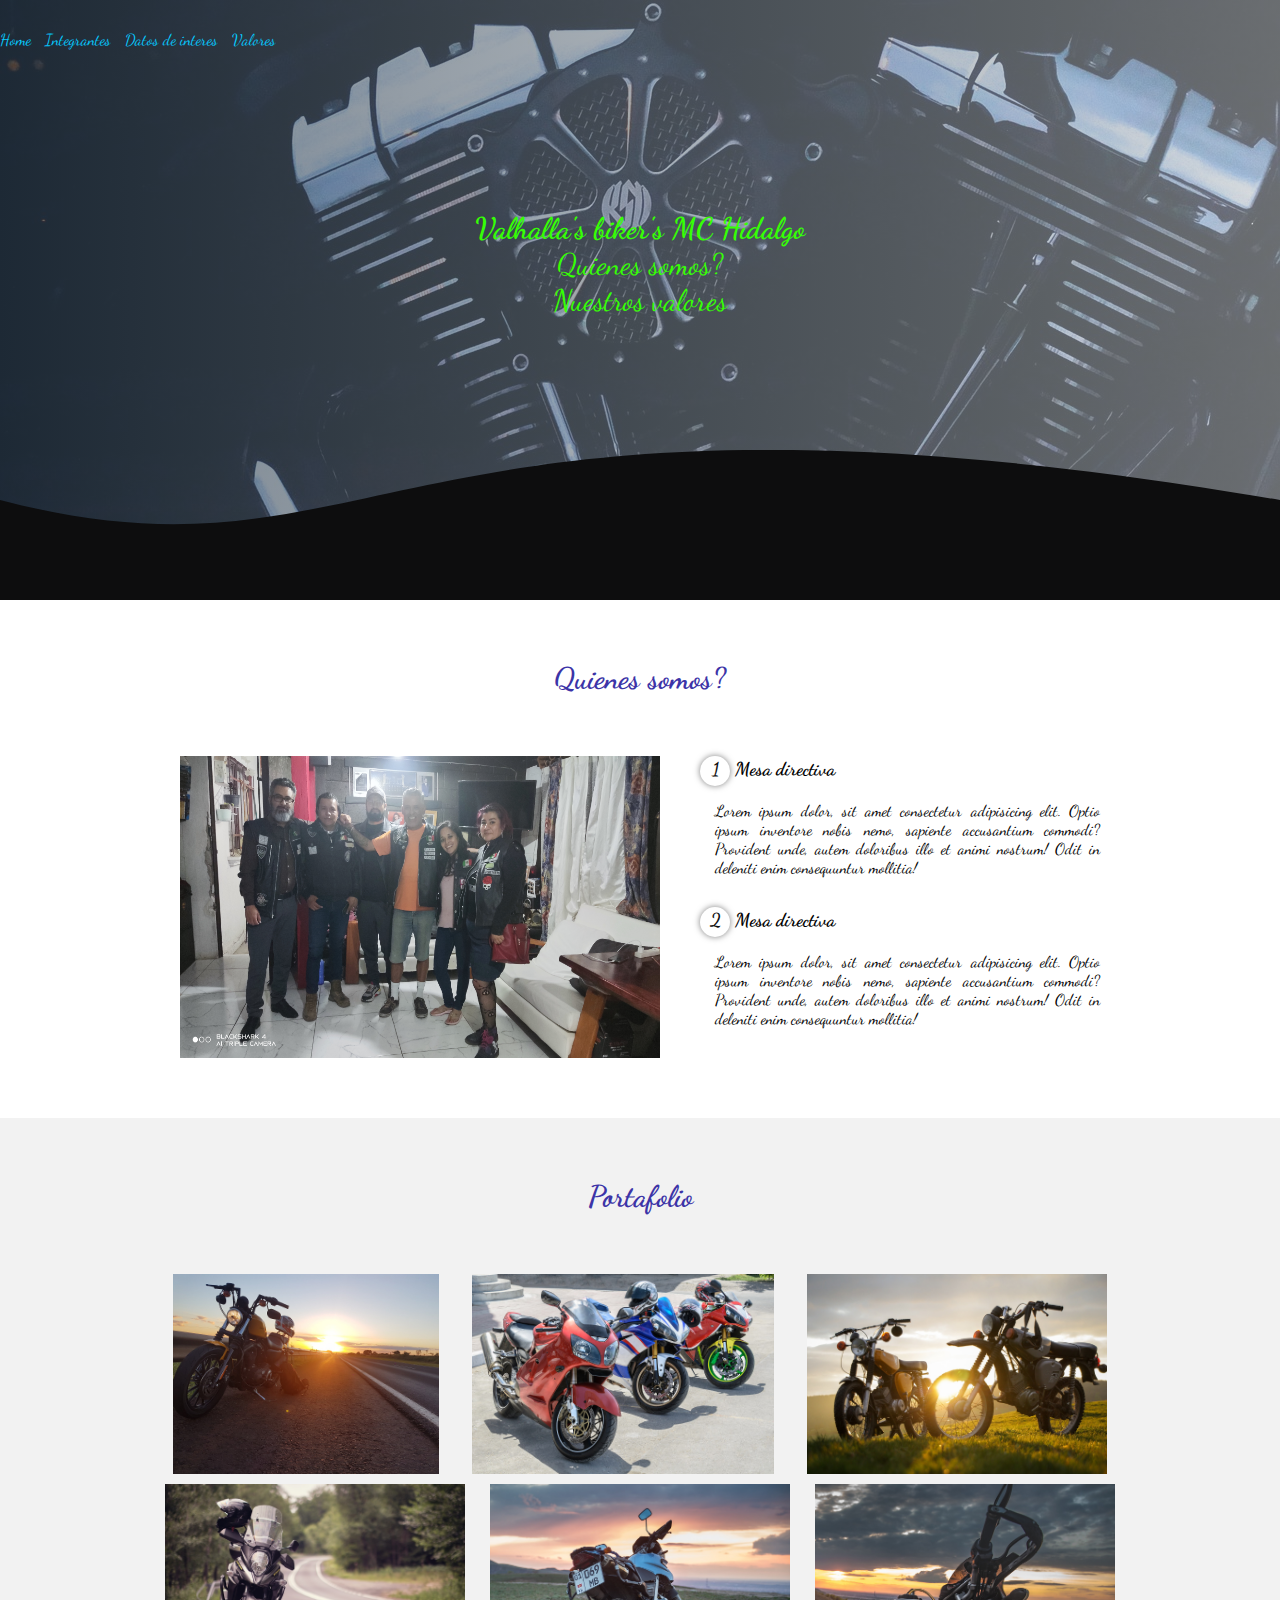
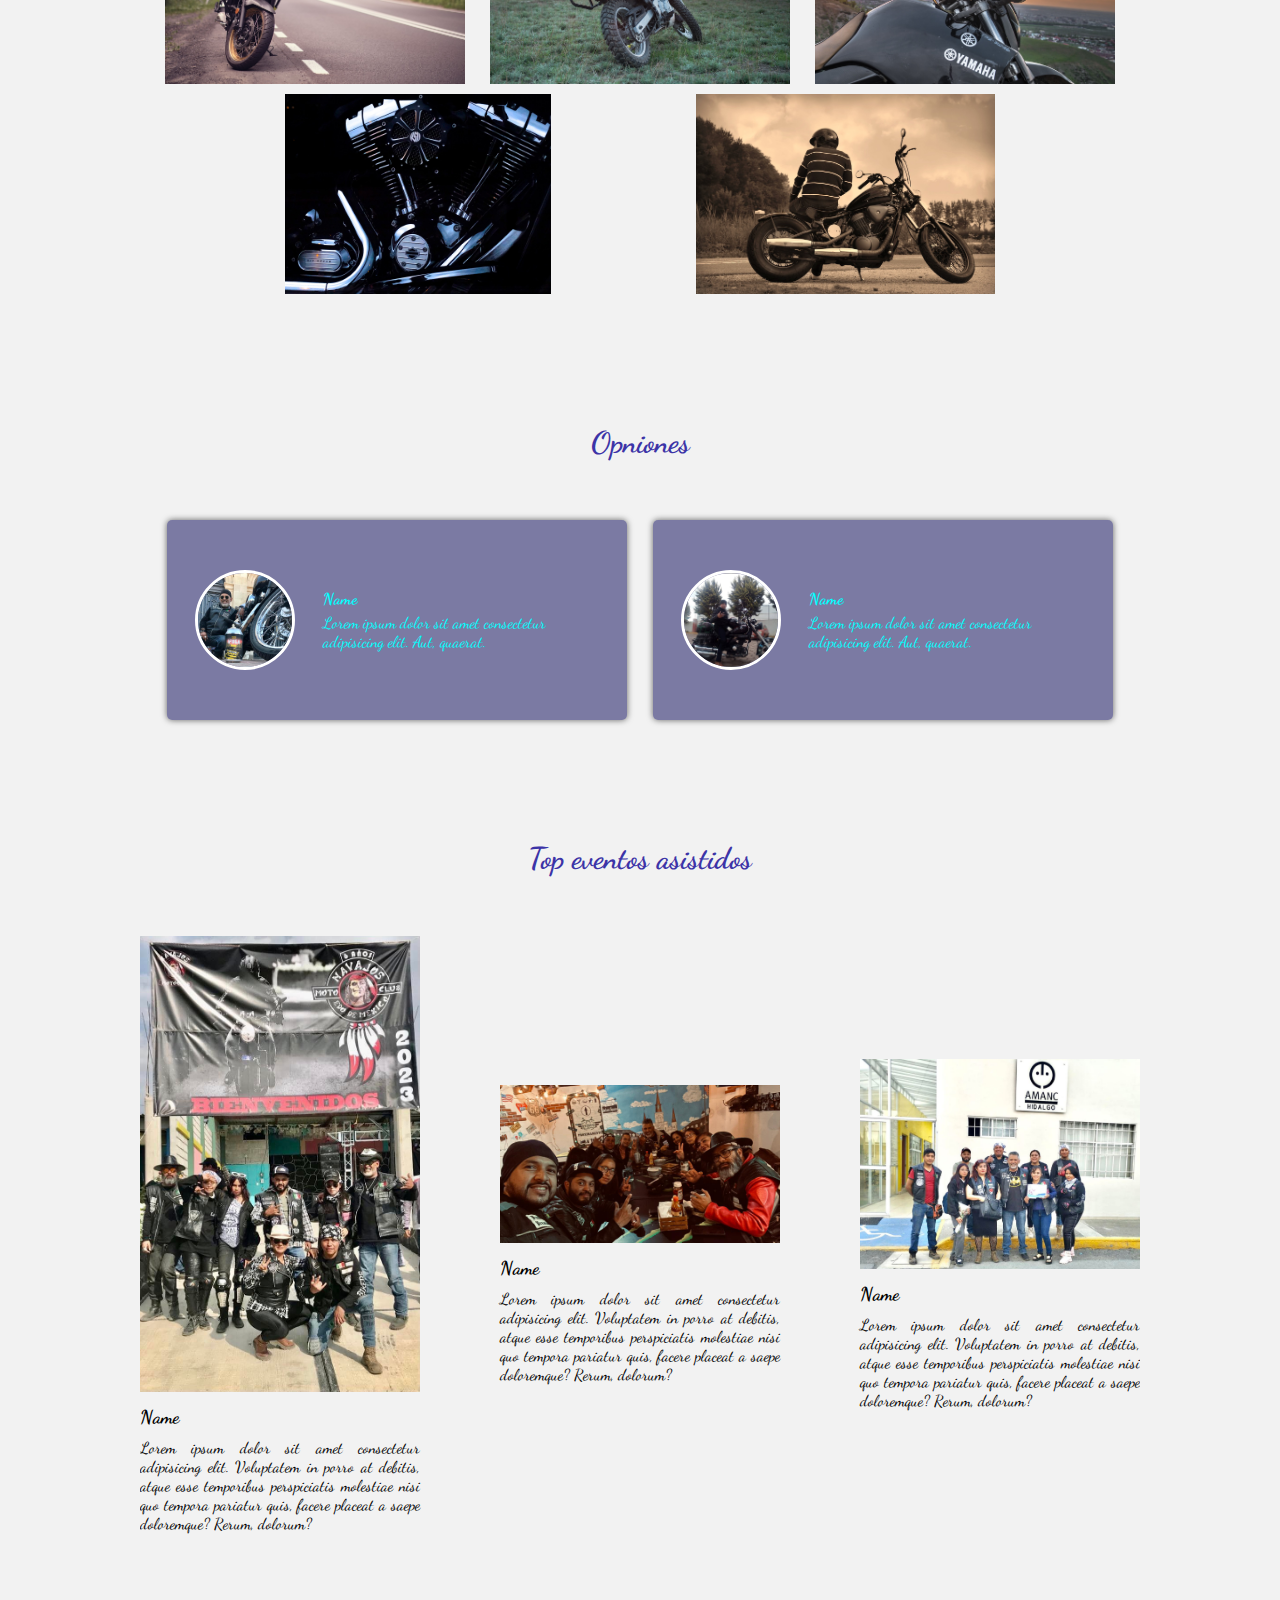
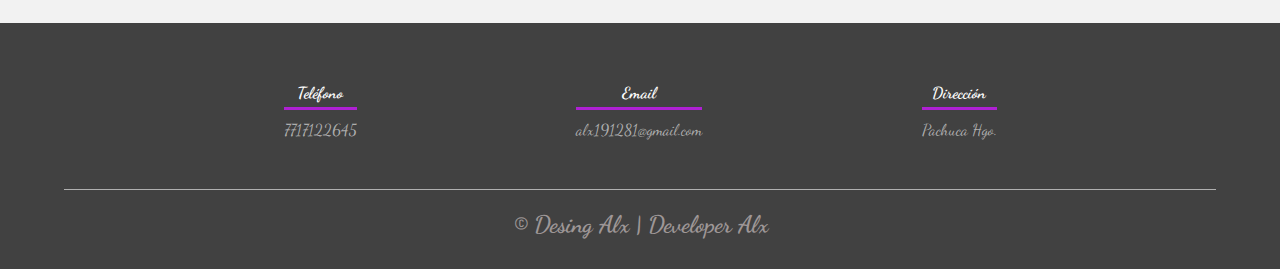
<file: index.html>
<!DOCTYPE html>
<html lang="es">
<head>
    <meta charset="UTF-8">
    <meta http-equiv="X-UA-Compatible" content="IE=edge">
    <meta name="viewport" content="width=device-width, initial-scale=1.0">
    <title>Música</title>
    <link rel="shortcut icon" href="img/motociclista.png" type="image/x-icon">
    <link rel="stylesheet" href="css/estilos.css">
    <link rel="preconnect" href="https://fonts.googleapis.com">
<link rel="preconnect" href="https://fonts.gstatic.com" crossorigin>
<link href="https://fonts.googleapis.com/css2?family=Dancing+Script&display=swap" rel="stylesheet">
</head>
<body>
    <header>
        <nav>
            <a href="#">Home</a>
            <a href="#quienes">Integrantes</a>
            <a href="#Portafolio">Datos de interes</a>
            <a href="Valores.html">Valores</a>
        </nav>
        <section class="textos-header">
        <h1>Valhalla's biker's MC Hidalgo</h1>
        <h2>Quienes somos?</h2>
        <h2>Nuestros valores</h2>
        </section>
        <!-- Generated by https://smooth.ie/blogs/news/svg-wavey-transitions-between-sections -->

        <div class="wave" style="height: 150px; overflow: hidden;" ><svg viewBox="0 0 500 150" preserveAspectRatio="none" style="height: 100%; width: 100%;"><path d="M0.00,49.99 C150.00,150.00 152.37,-102.13 500.00,49.99 L500.00,150.00 L0.00,150.00 Z" style="stroke: none; fill: rgb(13, 13, 14);"></path></svg></div>
    </header>
    <main>
        <section id="quienes" class="contenedor acerca">
        <h2 class="title">Quienes somos?</h2>
        <div class="contenedor-acerca">
            <img src="img\mesa.jpg" alt="aqui va un casco" class="imagen-acerca">
            <div class="contenido-text">
                <h3><span>1</span>Mesa directiva</h3>
                <p>Lorem ipsum dolor, sit amet consectetur adipisicing elit. Optio ipsum inventore nobis nemo, sapiente accusantium commodi? Provident unde, autem doloribus illo et animi nostrum! Odit in deleniti enim consequuntur mollitia!</p>
                <h3><span>2</span>Mesa directiva</h3>
                <p>Lorem ipsum dolor, sit amet consectetur adipisicing elit. Optio ipsum inventore nobis nemo, sapiente accusantium commodi? Provident unde, autem doloribus illo et animi nostrum! Odit in deleniti enim consequuntur mollitia!</p>
            </div>
        </div>
    </section>
    <section id="Portafolio"class="portafolio">
        <div class="contenedor">
            <h2 class="title">Portafolio</h2>
            <div class="galeria-img">
                <div class="imagen-gal">
                    <img src="img\harley-davidson-gfb3ce5f34_1280.jpg" alt="motocicleta">
                    <div class="hover-galeria">
                        <img src="img\vbmc.jpg" alt="">
                        <p>Rodadas</p>

                    </div>
                </div>
                <div class="imagen-gal">
                    <img src="img\mode-ge8a58d026_1280.jpg" alt="motocicleta">
                    <div class="hover-galeria">
                        <img src="img\vbmc.jpg" alt="">
                        <p>Calendario de eventos</p>
                    </div>
                </div>
                <div class="imagen-gal">
                    <img src="img\moto-bikes-gc434d21e8_1280.jpg" alt="motocicleta">
                    <div class="hover-galeria">
                        <img src="img\vbmc.jpg" alt="">
                        <p>Galeria de eventos pasados</p>

                    </div>
                </div>
                <div class="imagen-gal">
                    <img src="img\motorbike-ga255db1ef_1280.jpg" alt="motocicleta">
                    <div class="hover-galeria">
                        <img src="img\vbmc.jpg" alt="">
                        <p>Nuestros amigos</p>

                    </div>
                </div>
                <div class="imagen-gal">
                    <img src="img\motorcycle-g4aa82995b_1280.jpg" alt="motocicleta">
                    <div class="hover-galeria">
                        <img src="img\vbmc.jpg" alt="">
                        <p>Apoyos sociales</p>


                    </div>
                </div>
                <div class="imagen-gal">
                    <img src="img\motorcycle-g5e18c89d7_1280.jpg" alt="motocicleta">
                    <div class="hover-galeria">
                        <img src="img\vbmc.jpg" alt="">
                        <p>Galeria de rodadas pasadas</p>

                    </div>
                </div>
                <div class="imagen-gal">
                    <img src="img\motorcycle-g64cf2b663_1280.jpg" alt="motocicleta">
                    <div class="hover-galeria">
                        <img src="img\vbmc.jpg" alt="">
                        <p>Nuestros valores</p>
                    </div>
                </div>
                <div class="imagen-gal">
                    <img src="img\man-g83a50627a_1280.jpg" alt="motocicleta">
                    <div class="hover-galeria">
                        <img src="img\vbmc.jpg" alt="">
                        <p>Reglamentos</p>

                    </div>
                </div>
            </div>
        </div>
    </secttion>
    <section class="Clientes contenedor">
        <h2 class="title">Opniones</h2>
        <div class="cards">
            <div class="card">
                <img src="img\p.jpg" alt="foto">
                <div class="contenido-texto-card">
                    <h4>Name</h4>
                    <p>Lorem ipsum dolor sit amet consectetur adipisicing elit. Aut, quaerat.</p>
                </div>
            </div>
            <div class="card">
                <img src="img\vp.jpg" alt="foto">
                <div class="contenido-texto-card">
                    <h4>Name</h4>
                    <p>Lorem ipsum dolor sit amet consectetur adipisicing elit. Aut, quaerat.</p>
                </div>
            </div>
        </div>
    </section>
    <section class="Top-eventos">
        <div class="contenedor">
            <h2 class="title">Top eventos asistidos</h2>
            <div class="recomendacion-cont">
                <div class="recomendacion-ind">
                    <img src="img\e1.jpg" alt="evento">
                    <h3>Name</h3>
                    <p>Lorem ipsum dolor sit amet consectetur adipisicing elit. Voluptatem in porro at debitis, atque esse temporibus perspiciatis molestiae nisi quo tempora pariatur quis, facere placeat a saepe doloremque? Rerum, dolorum?</p>
                </div>
                <div class="recomendacion-ind">
                    <img src="img\e2.jpg" alt="evento">
                    <h3>Name</h3>
                    <p>Lorem ipsum dolor sit amet consectetur adipisicing elit. Voluptatem in porro at debitis, atque esse temporibus perspiciatis molestiae nisi quo tempora pariatur quis, facere placeat a saepe doloremque? Rerum, dolorum?</p>
                </div>
                <div class="recomendacion-ind">
                    <img src="img\e3.jpg" alt="evento">
                    <h3>Name</h3>
                    <p>Lorem ipsum dolor sit amet consectetur adipisicing elit. Voluptatem in porro at debitis, atque esse temporibus perspiciatis molestiae nisi quo tempora pariatur quis, facere placeat a saepe doloremque? Rerum, dolorum?</p>
                </div>
            </div>

        </div>
    </section>
    </main>
    <footer>
            <div class="contenedor-footer">
                <div class="contenedor-foo">
                    <h4>Teléfono</h4>
                    <p>7717122645</p>
                </div>
                <div class="contenedor-foo">
                    <h4>Email</h4>
                    <p>alx191281@gmail.com</p>
                </div>
                <div class="contenedor-foo">
                    <h4>Dirección</h4>
                    <p>Pachuca Hgo.</p>
                </div>
            </div>
            <h2 class="titulo-final">&copy; Desing Alx | Developer Alx</h2>
    </footer>
</body>
</html>
</file>
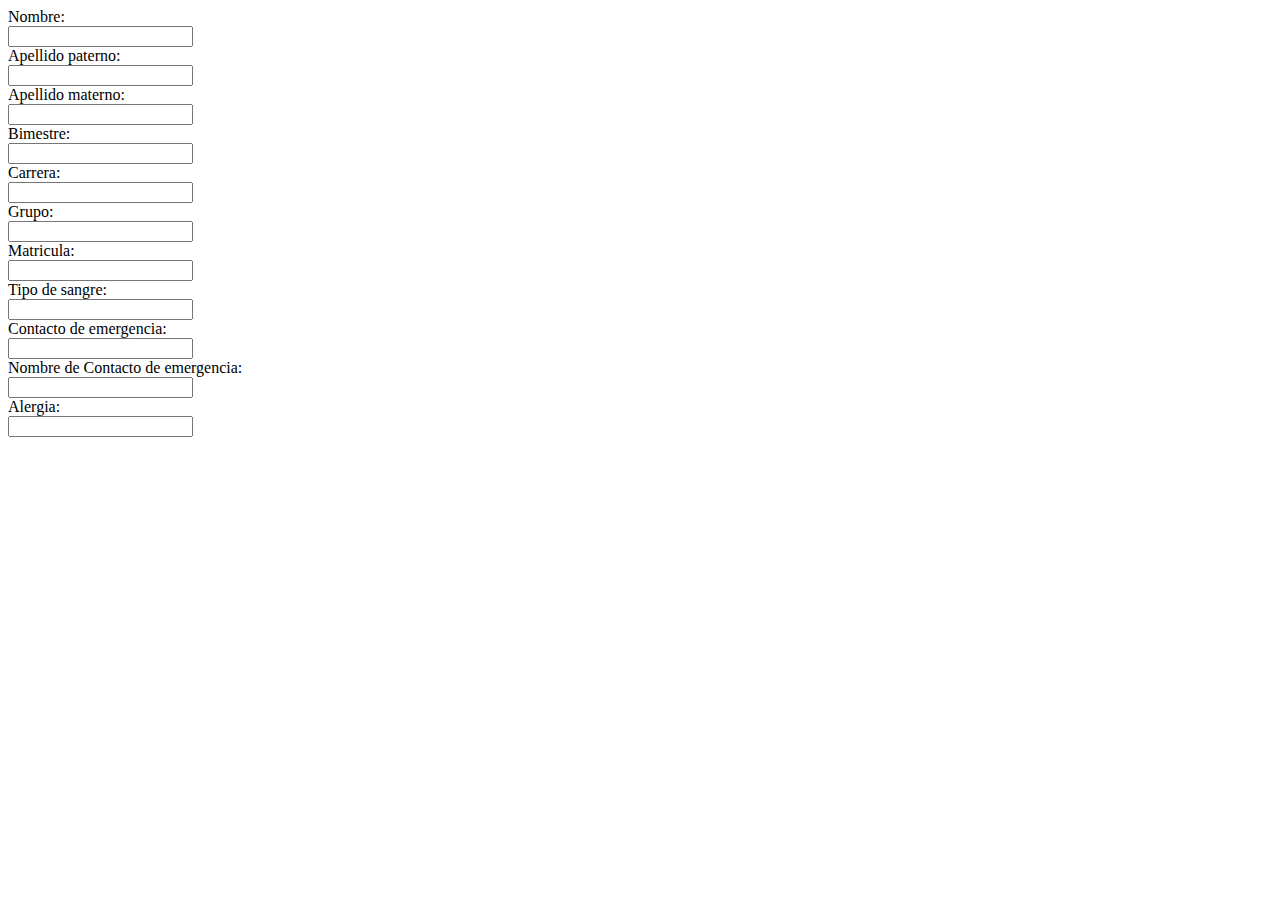
<file: interfaz.html>
<!DOCTYPE html>
<html>
    <head>
        <title>Ejemplo pagina </title>

    </head>
        <body>
  
<label for input1>
    Nombre:
    <BR>
</label>
<input id="input1" type="text" value="">
<br>
<label for input2>
    Apellido paterno:
    <BR>
</label>
<input id="input2" type="text" value="">
<br>
<label for input3>
    Apellido materno:
    <BR>
</label>
<input id="input3" type="text" value="">
<br>
<label for input4>
    Bimestre:
    <BR>
</label>
<input id="input4" type="text" value="">
<br>
<label for input5>
    Carrera:
    <BR>
</label>
<input id="input5" type="text" value="">
<br>
<label for input6>
    Grupo:
    <BR>
</label>
<input id="input6" type="text" value="">
<br>
<label for input7>
    Matricula:
    <BR>
</label>
<input id="input7" type="text" value="">
<br>
<label for input8>
    Tipo de sangre:
    <BR>
</label>
<input id="input8" type="text" value="">
<br>
<label for input9>
    Contacto de emergencia:
    <BR>
</label>
<input id="input9" type="text" value="">
<br>
<label for input11>
    Nombre de Contacto de emergencia:
    <BR>
</label>
<input id="input11" type="text" value="">
<br>
<label for input10>
    Alergia:
    <BR>
</label>
<input id="input10" type="text" value="">
<br>
        <body>
</html>
</file>
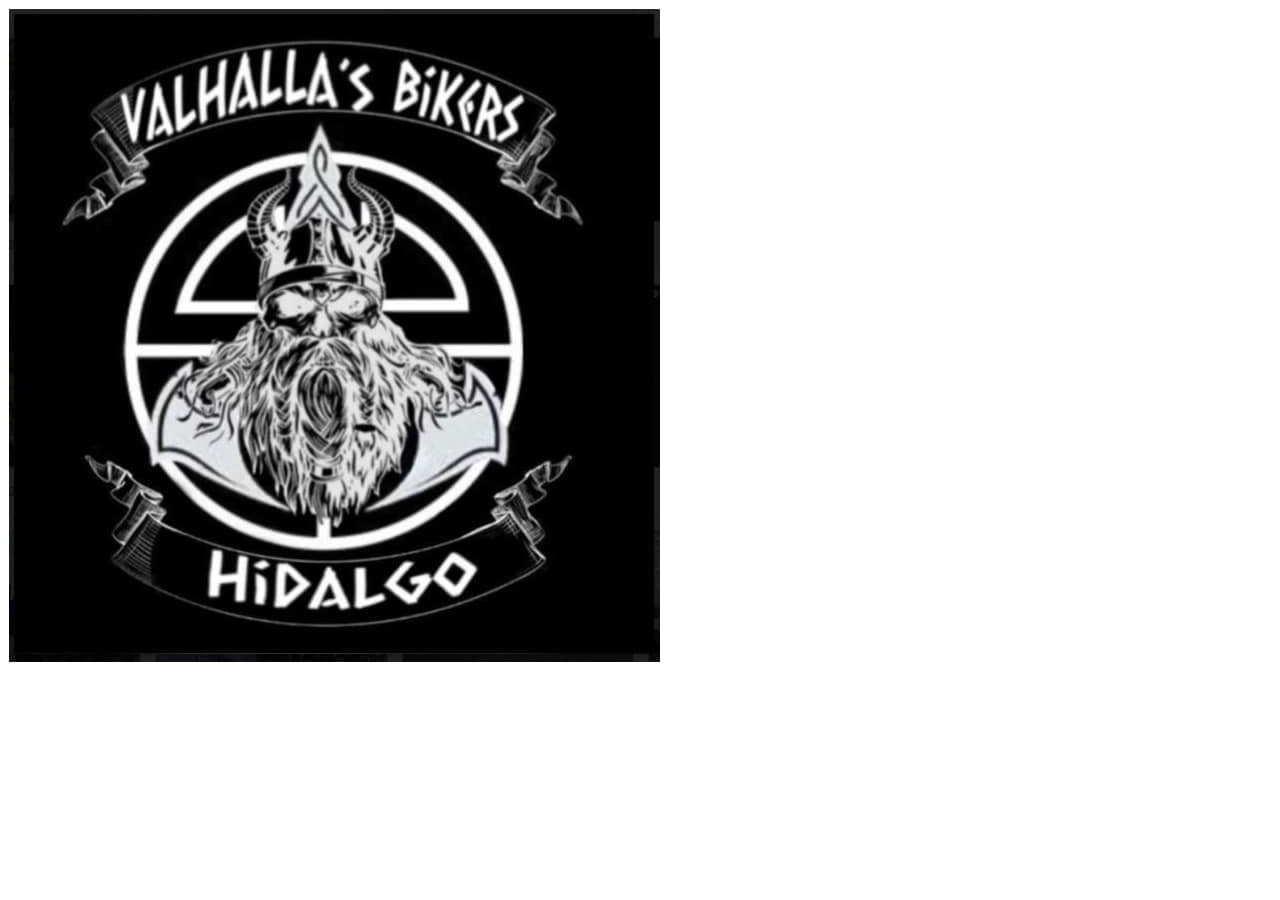
<file: valores.html>
<!DOCTYPE html> <!--simbolo de admiracion que cierra y un tabulador-->
<html lang="en">
<head>
    <meta charset="UTF-8">
    <meta http-equiv="X-UA-Compatible" content="IE=edge">
    <meta name="viewport" content="width=device-width, initial-scale=1.0">
    <title>Document</title>
</head>
<body>
     <div>
        <img src="img\vbmc.jpg" alt="aqui va un casco" class="imagen-acerca">
     </div>
</body>
</html>
</file>
<file: css/estilos.css>
*{
    margin: 0; /*para que no tenga margenes*/
    padding: 0; /*Espacios despues del margen*/
    box-sizing:border-box;/*toma el total de la pagina*/
}

body{
    font-family:'Dancing Script'; /*asigna la letra que nos trajimos a todo*/
}
header{
    width: 100%;
    height: 600px;
    background: #bdc3c7;  /* fallback for old browsers */
    background: -webkit-linear-gradient(to right, #2c3e50ac, #bdc3c79c), url(../img/motorcycle-g64cf2b663_1280.jpg);
    background: linear-gradient(to right, #2c3e50a9, #bdc3c78f), url(../img/motorcycle-g64cf2b663_1280.jpg); /* W3C, IE 10+/ Edge, Firefox 16+, Chrome 26+, Opera 12+, Safari 7+ */
background-size: cover; /*adaptar al tamaño*/
background-attachment: fixed; /*ubicacion*/
position: relative; /*acomodar elemntos con caracteristica responsive*/
}
.wave{
    position: absolute; /* siempre se va a quedar ahi siempre*/
    bottom: 0;/*para que se quede abajo*/
    width: 100%; /*toma todo el ancho*/
}
header .textos-header{
    display: flex;
    height: 430px;
    width: 100%;
    align-items: center;
    justify-content: center;
    flex-direction: column;
    text-align: center;
}
.textos-header h1{
    font-size: 30px;
    color:#36FF05;
}
.textos-header h2{
    font-size: 30px;
    font-weight: 300;
    color:#36FF05;
}
nav{
    text-align: rigth;
    padding: 30px 50px 0 0; /*izquierda, derecha, arriba, abajo*/
}
nav > a{
    color: #05CAFF;
    font-weight: 300;
    text-decoration: none;
    margin-right: 10px;
}
nav > a:hover{
    text-decoration: underline;
}
.contenedor{
    padding: 60px 0;/*espacio despues del margen*/
    width: 90%;/*ancho que se ocupara*/
    max-width: 1000px;/*especifica el limite*/
    margin:auto;/*Poner automaticamente los margenes del dispositivo*/
    overflow:hidden;/*Posicion de los elementos flotantes*/
}
.title{
    color: #3C34A7;
    font-size: 30px;
    text-align: center;
    margin-bottom: 60px; /*deja espacio con respecto a la imagen*/
}
/*quienes somoms*/
.contenedor-acerca{
    display: flex;/*acomodar elemento*/
    justify-content: space-evenly;/*todo el contedido justificado, evenly ocupa todo el espacio*/
}
.imagen-acerca{
    width: 48%;
}
.acerca .contenido-text{
    width: 40%;
}
.contenido-text h3{
    margin-bottom: 15px;
}
.contenido-text h3 span{
    background: #0000;
    color: #101010;
    border-radius: 50%;
    display: inline-block;
    text-align: center;
    width: 30px;
    height: 30px;
    padding: 2px;
    box-shadow: 0 0 6px 0 rgba(0,0,0,.5);
    margin-right: 5px;
}
.contenido-text p{
    padding: 0px 0px 30px 15px;
    font-weight: 300;
    text-align: justify;
}
.portafolio{
    background: #f2f2f2;
}
.galeria-img{
    display: flex;
    justify-content: space-evenly;
    flex-wrap: wrap;
}
.imagen-gal{
    width: 24;
    margin-bottom: 10px;
    height: 200px;
    overflow: hidden;
    position: relative;
    cursor:pointer;
    box-shadow: 0 0 6px 0 rgba (0, 0, 0, .5);
}
.imagen-gal > img{
    width: 100%;
    height: 100%;
    object-fit: cover;
    display: block;
}
.hover-galeria{
    position: absolute;
    width: 100%;
    height: 100%;
    top:0;
    transform: scale(0);
    background: hsla(274, 96%, 10%, 0.7);
    transition: transform .5s;
    display: flex;
    justify-content: center;
    align-items: center;
    flex-direction: column;
}
.hover-galeria img{
    width: 50px;
}
.hover-galeria p{
    color: #ffff;
}
.imagen-gal:hover .hover-galeria{
    transform: scale(1);
}
/*opiniones*/
.cards{
    display: flex;
    justify-content: space-evenly;
}
.cards .card{
    background: #06035581;
    display: flex;
    width: 46%;
    height: 200px;
    align-items: center;
    justify-content: space-evenly;
    border-radius: 5px;
    box-shadow: 0 0 6px 0 rgba(0 , 0 ,0, 0.6);
}
.cards .card img{
    width: 100px;
    height: 100px;
    object-fit: cover;
    border: 3px solid #ffff;
    border-radius:50%;
    display: block;
}
.cards .card > .contenido-texto-card{
    width: 60%;
    color:cyan
}
.cards .card > .contenido-texto-card p{
    font-weight: 300;
    padding-top: 5px;
}
.Top-eventos{
    background: #f2f2f2;
    padding-bottom: 30px;
}
.recomendacion-cont{
    display: flex;
    justify-content: space-between;
    align-items: center;
}
.recomendacion-ind{
    width: 28%;
    align-items: center;
}
.recomendacion-ind img{
    width: 100%;
}
.recomendacion-ind h3{
    margin: 10px 0;
}
.recomendacion-ind p{
    font-weight: 300;
    text-align: justify;
}
footer{
    background: #414141;
    padding: 60px 0 30px 0;
    margin: auto;
    overflow: hidden;
}
.contenedor-footer{
    display: flex;
    width: 90%;
    justify-content: space-evenly;
    margin: auto;
    padding-bottom: 50px;
    border-bottom: 1px solid #cccc;
}
.contenedor-foo h4{
    color: #ffff;
    border-bottom: 3px solid #af20d3;
    padding-bottom: 5px;
    margin-bottom: 10px;
}
.contenedor-foo{
    text-align: center;
}
.contenedor-foo p{
    color: #cccc;
}
.titulo-final{
    text-align: center;
    font-size: 24px;
    margin: 20px 0 0 0;
    color: #9e9797;
}
/*responsive <900*/
@media screen and (max-width:900px) {
    header{
        background-position: center;
    }
    .contenedor-acerca{
        flex-direction: column;
        justify-content: center;
        align-items: center;}
 .acerca .contenido-text{
    width: 90%;
 }   
 .imagen-acerca{
    width: 90%;
 }
 /*galeria*/
 .imagen-gal{
    width: 44%;
 }
 /*opiniones*/
 .cards{
    flex-direction: column;
    justify-content: center;
    align-items: center;
 }
 .cards .card{
    width: 90%;
 }
 .cards .card:first-child{
    margin-bottom: 30px;
 }
 .recomendacion-cont{
    justify-content: center;
    flex-direction: column;
 }
 .recomendacion-ind{
    width: 100%;
    text-align: center;
 }
 .recomendacion-ind:nth-child(1), .recomendacion-ind:nth-child(2){
    margin-bottom: 60px;
 }
 .recomendacion-ind img{
    width: 90%;
 }
}
/*tablet 500 y 900
celuar < 250 a 500
computadora >900*/
/*responsive <900*/
@media screen and (max-width:500px) {
    nav{
        text-align: center;
        padding: 30px 0 0 0;
        nav > a{
            margin-right: 5px;
        }
        }
    .textos-header h1{
        font-size: 35px;
    }
    .textos-header h2{
        font-size: 20 px;
    }
    .imagen-acerca{
        margin-bottom: 60px;
        width: 99%;
    }
    .imagen-gal{
        width: 95%;
    }
    .cards .card{
        height: 450;
        display: flex;
        flex-direction: column;
        align-items: center;
    }
    .cards .card img{
        width: 90px;
        height: 90px;
    }
    .contenedor-footer{
        flex-direction: column;
        border: none;
    }
    .contenedor-foo{
        margin-bottom: 20px;
        text-align: center;
    }
    .contenedor-foo h4{
        border: none;
    }
    .contenedor-foo p{
        color: #ccc;
        border-bottom: 1px solid #f2f2f2;
        padding-bottom: 20px;
    }

}
</file>
